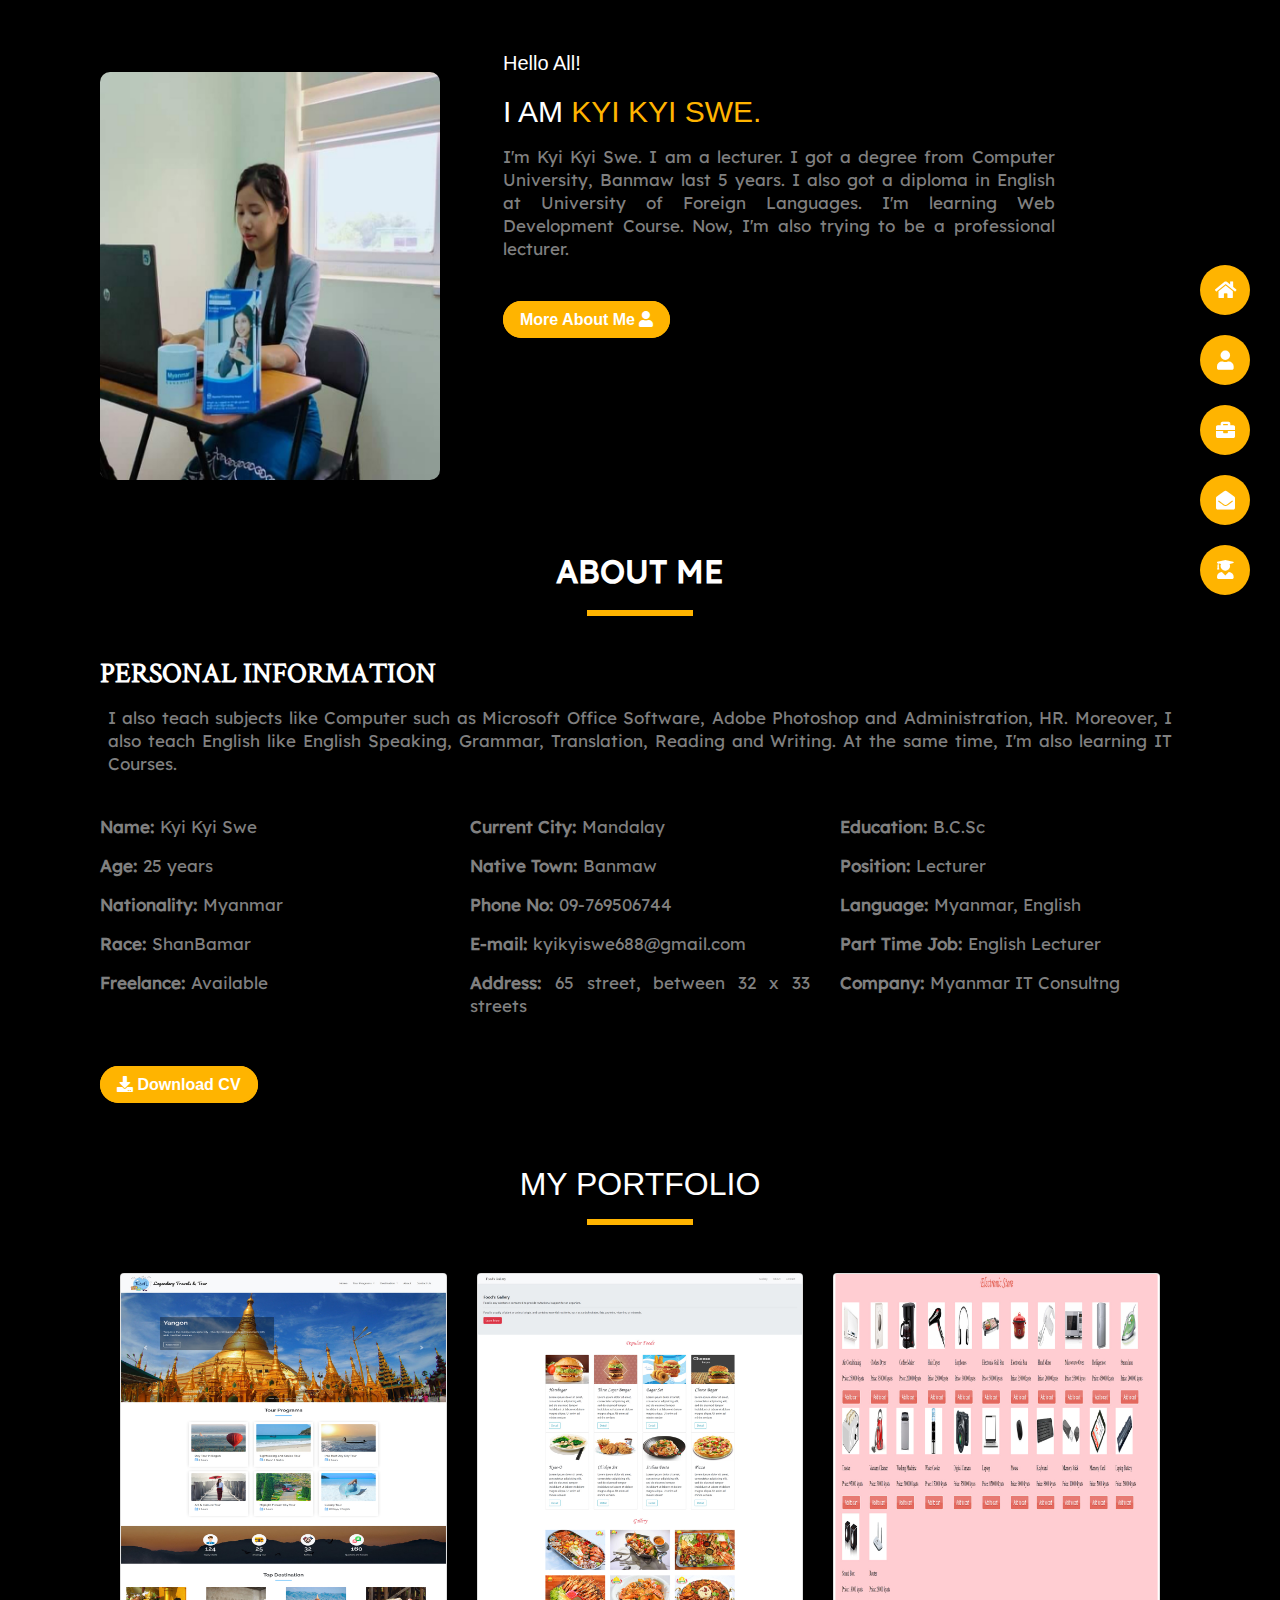
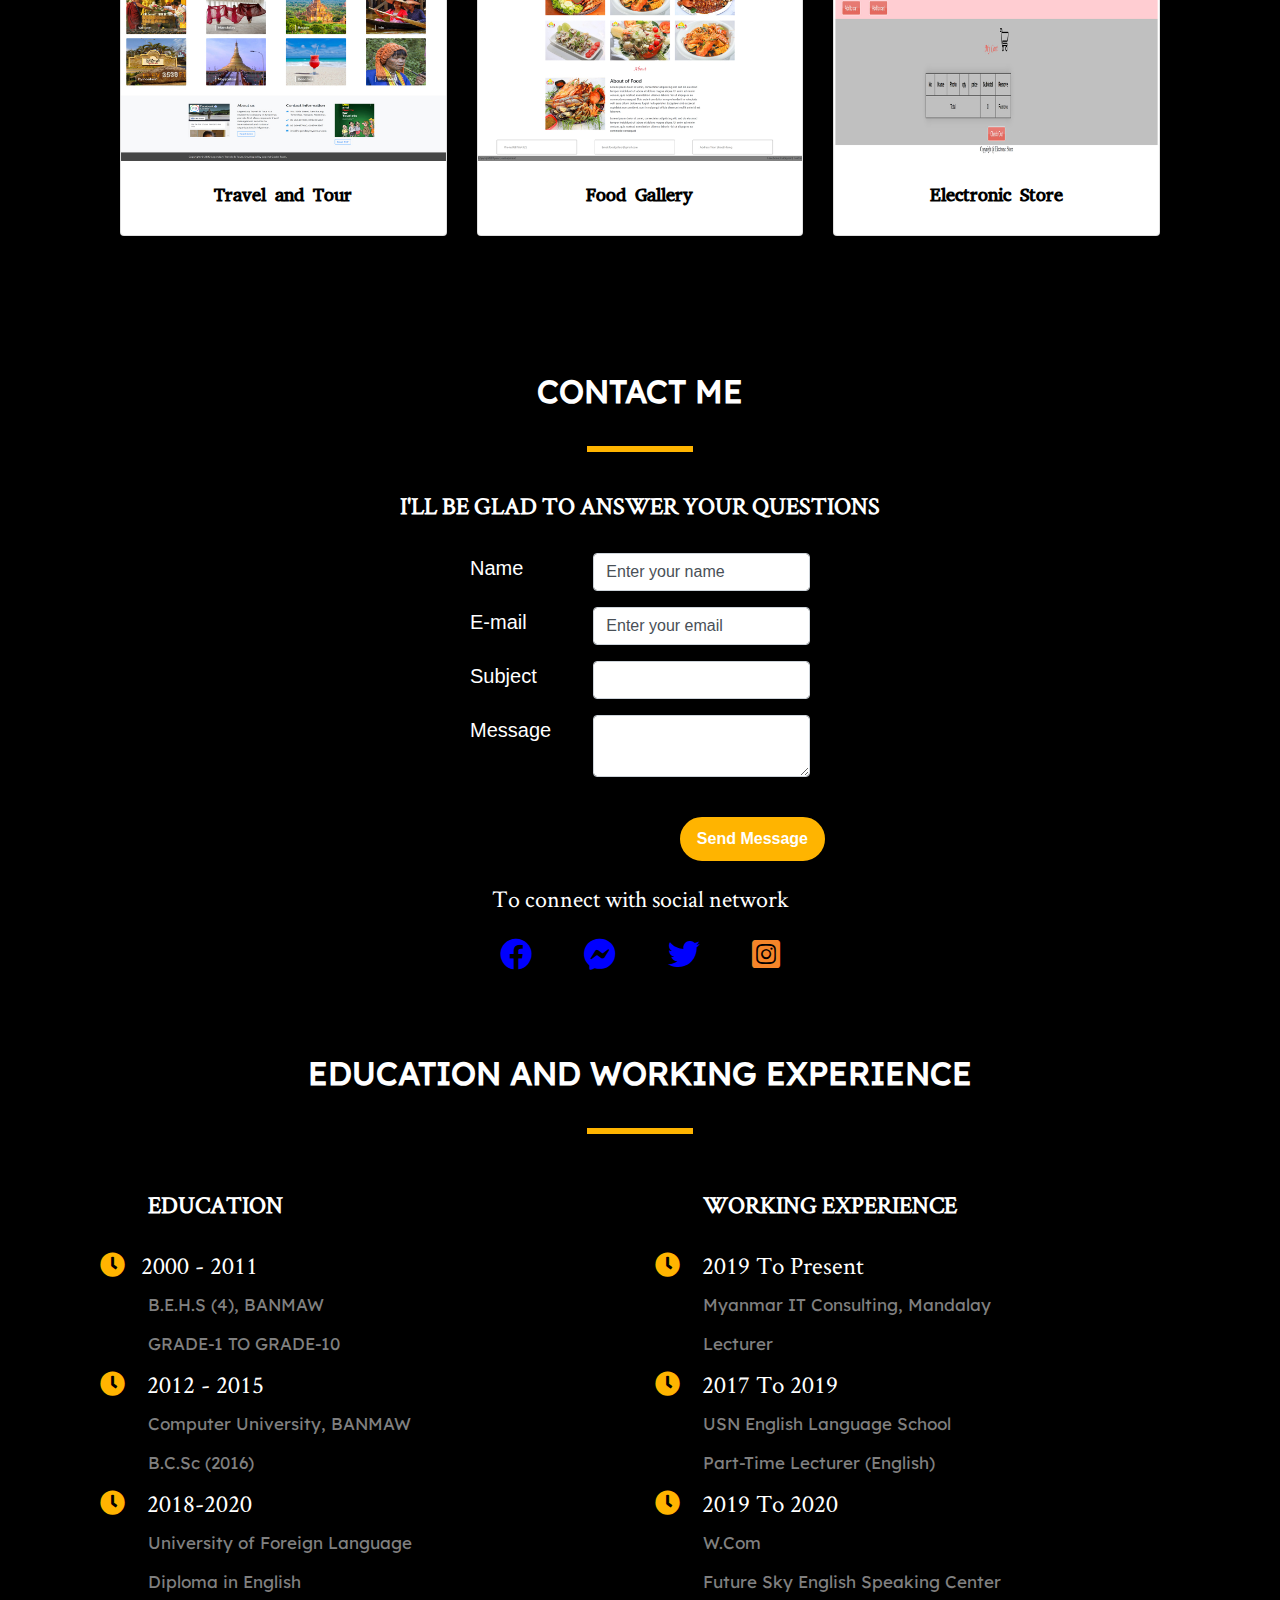
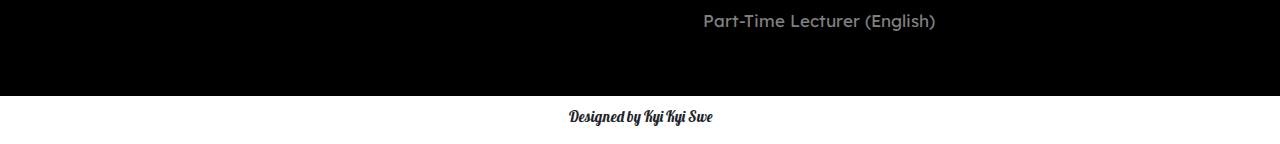
<file: index.html>
<!DOCTYPE html>
<html>
   <head>
      <title>New Portfolio</title>
      <meta charset="utf-8">
      <title>New- Personal Portfolio</title>
      <meta name="viewport" content="width=device-width, initial-scale=1">
      <link rel="stylesheet" type="text/css" href="style.css">
      <meta charset="utf-8">
      <meta name="viewport" content="width=device-width, initial-scale=1, shrink-to-fit=no">
      <link rel="stylesheet" type="text/css" href="bootstrap/css/bootstrap.min.css">
      <link rel="stylesheet" type="text/css" href="fontawesome/css/all.min.css">
      <script type="text/javascript" src="bootstrap/jquery.min.js"></script>
      <script type="text/javascript" src="bootstrap/js/bootstrap.bundle.min.js"></script>
   </head>
   <body class="bgcolor">
      <div class="container">
         <header class="header" id="navbar-collapse-toggle">
            <!-- Fixed Navigation Starts -->
            <ul class="icon-menu d-none d-lg-block revealator-slideup revealator-once revealator-delay1">
               <li class="icon-box active">
                  <i class="fa fa-home"></i>
                  <a href="#indexpage">
                     <h2>Home</h2>
                  </a>
               </li>
               <li class="icon-box active">
                  <i class="fa fa-user"></i>
                  <a href="#aboutpage" class="ab">
                     <h2>About</h2>
                  </a>
               </li>
               <li class="icon-box active">
                  <i class="fa fa-briefcase"></i>
                  <a href="#portfoliopage">
                     <h2>Portfolio</h2>
                  </a>
               </li>
               <li class="icon-box active">
                  <i class="fa fa-envelope-open"></i>
                  <a href="#contactpage">
                     <h2>Contact</h2>
                  </a>
               </li>
               <li class="icon-box active">
                  <i class="fa fa-user-graduate"></i>
                  <a href="#educationpage">
                     <h2>Education</h2>
                  </a>
               </li>
            </ul>
            <!-- Fixed Navigation Ends -->
            <!-- Mobile Menu Starts -->
            <nav role="navigation" class="d-block d-lg-none">
               <div id="menuToggle">
                  <input type="checkbox" />
                  <span></span>
                  <span></span>
                  <span></span>
                  <ul class="list-unstyled" id="menu">
                     <li class="active"><a href="#indexpage"><i class="fa fa-home"></i><span>Home</span></a></li>
                     <li><a href="#aboutpage"><i class="fa fa-user"></i><span>About</span></a></li>
                     <li><a href="#portfoliopage"><i class="fa fa-folder-open"></i><span>Portfolio</span></a></li>
                     <li><a href="#contactpage"><i class="fa fa-envelope-open"></i><span>Contact</span></a></li>
                     <li><a href="#eductionpage"><i class="fa fa-user-graduate"></i><span>Education</span></a></li>
                  </ul>
               </div>
            </nav>
            <!-- Mobile Menu Ends -->
         </header>

         <div class="container bgtextcolor" id="indexpage">
            <div class="row py-4">
               <div class="col-sm-12 col-md-12 col-lg-4">
                  <img src="p2.jpg" class="img-fluid   imgg mt-5" >
               </div>
               <div class="col-sm-12 col-md-12 col-lg-7 px-5 py-4">
                  <p class="textcolor"> Hello All! </p>
                  <p class="textcolor2"><span class="textcolor3">I AM</span><span class="animation"> KYI KYI SWE.</span></p>
                  <p class="data mb-5"> I'm Kyi Kyi Swe. I am a lecturer. I got a degree from Computer University, Banmaw last 5 years. I also got a diploma in English at University of Foreign Languages. I'm learning Web Development Course. Now, I'm also trying to be a professional lecturer.  </p>
                  <a href="#aboutpage" class="mt-5" id="btnmoreabout">
                     More About Me
                     <!-- <i class="fa fa-chevron-circle-right hvr-icon"> -->
                     <i class="fa fa-user"></i>
                  </a>
               </div>
            </div>
         </div>  <!-- close indexpage -->
         <!-- // about.html -->
         <div class="container bgtextcolor" id="aboutpage">
            <h2 class="pt-5 pb-1 aboutme"> ABOUT ME </h2>
            <hr class="line">
            <h3 class="pt-4 personalinfo"> PERSONAL INFORMATION </h3>

            <p class="data my-3 mx-2">
               I  also teach subjects like Computer such as Microsoft Office Software, Adobe Photoshop and Administration, HR. Moreover, I also teach English like English Speaking, Grammar, Translation, Reading and Writing. At the same time, I'm also learning IT Courses.
            </p>
            <div class="row py-4 data">
               <div class="col-sm-12 col-md-4">
                  <p> <b>Name:</b> Kyi Kyi Swe </p>
                  <p> <b>Age:</b> 25 years </p>
                  <p> <b>Nationality:</b> Myanmar </p>
                  <p> <b>Race:</b> ShanBamar </p>
                  <p> <b>Freelance:</b> Available </p>
               </div>
               <div class="col-sm-12 col-md-4">
                  <p> <b>Current City:</b> Mandalay </p>
                  <p> <b>Native Town:</b> Banmaw </p>
                  <p> <b>Phone No:</b> 09-769506744 </p>
                  <p> <b>E-mail:</b> kyikyiswe688@gmail.com </p>
                  <p> <b>Address:</b> 65 street, between 32 x 33 streets </p>
               </div>
               <div class="col-sm-12 col-md-4">
                  <p> <b>Education:</b> B.C.Sc</p>
                  <p> <b>Position:</b> Lecturer </p>
                  <p> <b>Language:</b> Myanmar, English </p>
                  <p> <b>Part Time Job:</b> English Lecturer</p>
                  <p> <b>Company:</b> Myanmar IT Consultng</p>
               </div>
            </div>
            <div class="my-3 text-left">
               <a href="" id="btnsend"><i class="fas fa-download"></i> Download CV </a>
            </div>
         </div>  <!-- close about page -->

         <!-- portfolio.html -->
         <div class="container my-5  bgtextcolor" id="portfoliopage">
            <h2 class="text-center my-5">
            MY PORTFOLIO</h>
            <hr class="line">
            <div class="row my-5">
               <div class="col-md-4">
                  <div class="card">
                     <img src="travelandtour.jpg" class="card-img-top">
                     <div class="card-body">
                        <h3 class="card-text imagetext"><a href=""></a> Travel and Tour</h3>
                     </div>
                  </div>
               </div>
               <div class="col-md-4">
                  <div class="card">
                     <img src="foodgallery.jpg" class="card-img-top">
                     <div class="card-body">
                        <h3 class="card-text imagetext">Food Gallery</h3>
                     </div>
                  </div>
               </div>
               <div class="col-md-4">
                  <div class="card">
                     <img src="electronicstore.jpg" class="card-img-top">
                     <div class="card-body">
                        <h3 class="card-text imagetext"> Electronic Store </h3>
                     </div>
                  </div>
               </div>      
            </div>
         </div>  <!-- close portfolio -->

         <!-- contact.html -->
         <div class="container bgtextcolor my-5" id="contactpage">
            <h2 class="text-center mt-5 aboutme">CONTACT ME</h2>
            <hr class="line">
            <h4 class="py-4 text-center personalinfo">I'LL BE GLAD TO ANSWER YOUR QUESTIONS </h4>
            <div class="row">
               <div class="offset-md-4 col-md-4">
                  <form action="mailto:kyikyiswe688@gmail.com" method="post" enctype="text/plain">
                     <div class="form-group row">
                        <label for="Name" class="col-lg-4 textcolor">Name</label>
                        <div class="col-lg-8">
                           <input type="text" name="" class="form-control" id="Name" value="Enter your name">
                        </div>
                     </div>
                     <div class="form-group row">
                        <label for="email" class="col-lg-4 textcolor">E-mail</label>
                        <div class="col-lg-8">
                           <input type="e-mail" name="email" class="form-control" id="email" value="Enter your email">
                        </div>
                     </div>
                     <div class="form-group row">
                        <label for="subject" class="col-lg-4 textcolor">Subject</label>
                        <div class="col-lg-8">
                           <input type="text" name="subject" class="form-control" id="subject">
                        </div>
                     </div>
                     <div class="form-group row">
                        <label for="subject" class="col-lg-4 textcolor">Message</label>
                        <div class="col-lg-8">
                           <textarea class="form-control"></textarea>
                        </div>
                     </div>
                     <!-- <a class="btn btn-warning btnsend pt-2" href="#" role="button">Send Message</a> -->
                     <div class="form-group row my-4 float-right" >	
                        <a href="" id="btnsend"> Send Message </a>
                     </div>
                  </form>

               </div>
            </div>

            <div class="text-center personalinfo">
               <h4> To connect with social network </h4>
               <a href="https://web.facebook.com/sar.kalay.77398">
               <i class="fab fa-facebook fa-2x px-4 py-3" style="color: blue;"></i>
               </a>
               <a href="">
               <i class="fab fa-facebook-messenger fa-2x px-4 py-3" style="color: blue;"></i>
               </a>
               <a href="">
               <i class="fab fa-twitter fa-2x px-4 py-3" style="color:blue;"></i>
               </a>
               <a href="">
               <i class="fab fa-instagram-square fa-2x px-4 py-3" style="color:#F58529;"></i>
               </a>
            </div>


         </div>   <!-- close contact.html -->



         <!-- start education page -->


         <div class="container my-5" id="educationpage">           
            <h2 class="text-center mt-5 aboutme">EDUCATION AND WORKING EXPERIENCE</h2>
            <hr class="line">
            <hr>
            <div class="row">
               
               <div class="col-lg-6">
                  <h4 class="py-4 ml-5 personalinfo">EDUCATION </h4>

                  
                  <div>
                     <P class="duration"><i class="fas fa-clock mr-3 " style="color: #ffb400;"></i>2000 - 2011</P>
                     <p class="ml-5 data"> B.E.H.S (4), BANMAW </p>
                     <P class="ml-5 data"> GRADE-1 TO GRADE-10</P>
                     
                  </div>
                  <div>
                     <P class="duration"><i class="fas fa-clock mr-3" style="color: #ffb400;"></i> 2012 - 2015</P>
                     <p class="ml-5 data"> Computer University, BANMAW </p>
                     <P class="ml-5 data"> B.C.Sc (2016)</P>
                     
                  </div>
                  <div>
                     <p class="duration"><i class="fas fa-clock mr-3" style="color: #ffb400;"></i> 2018-2020</p>
                     <p class="ml-5 data"> University of Foreign Language</p>
                     <p class="ml-5 data"> Diploma in English </p>
                     
                  </div>
                  
               </div>
               <div class="col-lg-6">
                  <h4 class="py-4 ml-5 personalinfo">WORKING EXPERIENCE </h4>
                  
                  <div>
                     <P class="duration"><i class="fas fa-clock mr-3" style="color: #ffb400;"></i> 2019 To Present</P>
                     <p class="ml-5 data"> Myanmar IT Consulting, Mandalay </p>
                     <P class="ml-5 data"> Lecturer </P>
                     
                  </div>
                  <div>
                     <P class="duration"><i class="fas fa-clock mr-3" style="color: #ffb400;"></i> 2017 To 2019</P>
                     <p class="ml-5 data"> USN English Language School </p>
                     <P class="ml-5 data"> Part-Time Lecturer (English) </P>     
                  </div>
                  <div>
                     <P class="duration"><i class="fas fa-clock mr-3" style="color: #ffb400;"></i> 2019 To 2020</P>
                     <p class="ml-5 data"> W.Com </p>
                     <p class="ml-5 data"> Future Sky English Speaking Center </p>
                     <P class="ml-5 data"> Part-Time Lecturer (English) </P>     
                  </div>
                  
               </div>
               
            </div>
            
         </div>
         

      </div>

      <!-- footer -->
      <div>
         <footer class="footer"> Designed by Kyi Kyi Swe </footer>
      </div>

      </div> <!-- upper container close -->		
      
   </body>
</html>
</file>
<file: style.css>
@font-face{
  font-family: Lobster;
  src:url('Lobster.ttf');
}

@font-face{
  font-family: LexendDeca;
  src:url('LexendDeca.ttf');
}
@font-face{
  font-family: Peda;
  src:url('Peda.ttf');
}
@font-face{
  font-family: Crimon;
  src:url('Crimon.ttf');
}
@font-face{
  font-family: Fred;
  src:url('Fred.ttf');
}

html {
  overflow-x: hidden;
  height: 100%;
}


/*body {
  font-family: 'Poppins', sans-serif;
  font-size: 15px;
  color: #fff;
  font-weight: 500;
  line-height: 1.6;
  position: relative;
  background-size: cover;
  background-position: center;
  height: 100%;
  width: 100%;
  background-color: #111;
}*/



hr.separator {
  border-top: 1px solid #252525;
  margin: 70px auto 55px;
  max-width: 40%;
}




@media (min-width: 992px) {
  body.light .header ul.icon-menu li.icon-box {
    background-color: #eee;
  }

  body.light .header ul.icon-menu li.icon-box i {
    color: #666;
  }

  body.light .header ul.icon-menu li.icon-box.active,
  body.light .header ul.icon-menu li.icon-box:hover,
  body.light .header ul.icon-menu li.icon-box.active i,
  body.light .header ul.icon-menu li.icon-box:hover i {
    color: #ffb400;
  }
}

@media (max-width: 991px) {

  body.light .main-img-mobile {
    border: 4px solid #eee;
  }

  body.light #menuToggle {
    border: 1px solid #ddd;
  }

  body.light #menuToggle,
  body.light #menu {
    background: #eee;
  }

  body.light #menuToggle > span,
  body.light #menuToggle input:checked ~ span {
    background: #666;
  }

  body.light #menu li a {
    color: #666;
  }

  body.light #menu li:after {
    background: #ddd;
  }

  body.light.portfolio .slideshow nav {
    background: #eee;
    border-bottom: 1px solid #ddd;
  }

  body.light.portfolio .slideshow nav span img {
    display: none;
  }

  body.light.portfolio .slideshow nav span.nav-next {
    background-image: url("../img/projects/navigation/right-arrow.png");
    background-size: cover;
  }

  body.light.portfolio .slideshow nav span.nav-prev {
    background-image: url("../img/projects/navigation/left-arrow.png");
    background-size: cover;
  }

  body.light.portfolio .slideshow nav span.nav-close {
    background-image: url("../img/projects/navigation/close-button.png");
    background-size: cover;
  }

  body.light.portfolio .slideshow nav span.nav-next,
  body.light.portfolio .slideshow nav span.nav-prev {
    top: 30px;  /*edit*/
  }

  body.light.portfolio .slideshow {
    background: #fff;
  }
}

@media (max-width: 576px) {
  body.light .title-section {
    background: #eee;
    border-bottom: 1px solid #ddd;
  }

  body.light #menuToggle {
    border: 0;
  }

  body.light.portfolio .slideshow nav span.nav-next,
  body.light.portfolio .slideshow nav span.nav-prev {
    top: 10px;  /*edit*/
  }
}
/*** Buttons ***/
.btn {
  box-shadow: none !important;
  border-radius: 26px;
  font-weight: 500;
  height: 46px;
  line-height: 46px;
  font-size: 15px;
  text-transform: uppercase;
  color: #fff;
  padding: 0 40px;
  outline: none !important;
  overflow: hidden;
  display: inline-block;
  position: relative;
  font-family: 'Poppins', sans-serif;
  letter-spacing: .5px;
  border: 0;
}

.btn,
.btn:hover,
.btn:focus {
  color: #fff;
  text-decoration: none;
}



/* [ HEADER ] */
/*================================================== */

/*** Desktop Navigation ***/

@media (min-width: 800px) {

  /*** Navigation ***/

  .header {
    position: fixed;
    right: 30px;
    bottom: 0;
    z-index: 3;
    display: flex;
    align-items: center;
    height: calc(100vh - 200px);
    top: 80px;    /*edit: menu toogle topbottomleftright*/
    opacity: 1;
    transition: opacity 0.3s;
    -webkit-transition: opacity 0.3s;
  }

  .header.hide-header {
    z-index: 0 !important;
    opacity: 0;
  }

  .header ul.icon-menu {
    margin: 0;
    padding: 0;
  }

  .header ul.icon-menu li.icon-box {
    width: 50px;
    height: 50px;
    list-style: none;
    position: relative;
    display: flex;
    align-items: center;
    transition: .3s;
    margin: 20px 0;
    border-radius: 50%;
    background: #2b2a2a;
  }



  .header ul.icon-menu li.icon-box i {
    color: #ddd;
    font-size: 19px;
    transition: .3s;
  }

  .header ul.icon-menu li.icon-box.active,
  .header ul.icon-menu li.icon-box:hover,
  .header ul.icon-menu li.icon-box.active i,
  .header ul.icon-menu li.icon-box:hover i {
    color: #fff;
  }

  
  .header ul.icon-menu li.icon-box a:visited
 {
    width: 50px;
    height: 50px;
    list-style: none;
    position: relative;
    display: flex;
    align-items: center;
    transition: .3s;
    margin: 20px 0;
    border-radius: 50%;
    background: #2b2a2a;
  }

  .header .icon-box h2 {
    font-size: 15px;
    font-weight: 500;
  }

  .header .icon-box a {
    display: block;
    padding: 0;
    width: 50px;
    height: 50px;
  }

  .header .icon-box i.fa {
    position: absolute;
    pointer-events: none;
  }

  .header .icon-menu i {
    left: 0;
    right: 0;
    margin: 0 auto;
    display: block;
    text-align: center;
    font-size: 35px;
    top: 15px;
  }

  .header .icon-box h2 {
    z-index: -1;
    position: absolute;
    top: 0;
    right: 0;
    opacity: 0;
    color: #fff;
    line-height: 50px;
    font-weight: 500;
    transition: all .3s;
    border-radius: 30px;
    text-transform: uppercase;
    padding: 0 25px 0 30px;
    height: 50px;
  }

  .header .icon-box a:hover h2 {
    opacity: 1;
    right: 27px;
    margin: 0;
    text-align: center;
    border-radius: 30px 0 0 30px;
  }
}

/* [ Pages ] */
/*================================================== */

/*** Homepage ***/



/*** About ***/

.about .main-content {
  padding-bottom: 20px;
}

/* Personal Info List */

.about .about-list li:not(:last-child) {
  padding-bottom: 20px;
}

.about .about-list .title {
  opacity: .8;
  text-transform: capitalize;
}

.about .about-list .value {
  font-weight: 600;
}

/* Box Stats */

.about .box-stats {
  padding: 20px 30px 25px 40px;
  border-radius: 5px;
  border: 1px solid #252525;
}

.about .box-stats.with-margin {
  margin-bottom: 30px;
}

.about .box-stats h3 {
  position: relative;
  display: inline-block;
  margin: 0;
  font-size: 50px;
  font-weight: 700;
}

.about .box-stats h3:after {
  content: '+';
  position: absolute;
  right: -24px;
  font-size: 33px;
  font-weight: 300;
  top: 2px;
}

.about .box-stats p {
  padding-left: 45px;
}

.about .box-stats p:before {
  content: "";
  position: absolute;
  left: 0;
  top: 13px;
  width: 30px;
  height: 1px;
  background: #777;
}

/* Resume */

.about .resume-box ul {
  margin: 0;
  padding: 0;
  list-style: none;
}

.about .resume-box li {
  position: relative;
  padding: 0 20px 0 60px;
  margin: 0 0 50px;
}

.about .resume-box li:after {
  content: "";
  position: absolute;
  top: 0;
  left: 20px;
  bottom: 0;
  border-left: 1px solid #333;
}

.about .resume-box .icon {
  width: 40px;
  height: 40px;
  position: absolute;
  left: 0;
  right: 0;
  line-height: 40px;
  text-align: center;
  z-index: 1;
  border-radius: 50%;
  color: #fff;
  background-color: #252525;
}

.about .resume-box .time {
  color: #fff;
  font-size: 12px;
  padding: 1px 10px;
  display: inline-block;
  margin-bottom: 12px;
  border-radius: 20px;
  font-weight: 600;
  background-color: #252525;
  opacity: .8;
}

.about .resume-box h5 {
  font-size: 18px;
  margin: 7px 0 10px;
}

.about .resume-box p {
  margin: 0;
  color: #eee;
  font-size: 14px;
}

.about .resume-box .place {
  opacity: .8;
  font-weight: 600;
  font-size: 15px;
  position: relative;
  padding-left: 26px;
}

.about .resume-box .place:before {
  position: absolute;
  content: '';
  width: 10px;
  height: 2px;
  background-color: #fff;
  left: 7px;
  top: 9px;
  opacity: .8;
}

/* Skills */

.about .c100 {
  float: none !important;
  margin: 0 auto;
  background-color: #252525;
}

.about .c100 > span {
  color: #fff;
}

.about .c100:after {
  background-color: #111;
}

/*** Portfolio ***/
.portfolio .main-content {
  padding-bottom: 60px;
  margin-top: -15px;
}

/* Grid */

.portfolio .grid-gallery ul {
  list-style: none;
  margin: 0;
  padding: 0;
}

.portfolio .grid-gallery figure {
  margin: 0;
}

.portfolio .grid-gallery figure img {
  display: block;
  width: 100%;
  border-radius: 5px;
  transition: .3s;
}

.portfolio .grid-wrap {
  margin: 0 auto;
}

.portfolio .grid {
  margin: 0 auto;
}

.portfolio .grid li {
  width: 33.333333%;
  float: left;
  cursor: pointer;
  padding: 15px;
}

.portfolio .grid figure {
  -webkit-transition: 0.3s;
  transition: 0.3s;
  border-radius: 5px;
  padding: 0;
  position: relative;
  overflow: hidden;
}

.portfolio .grid figure img {
  display: block;
  position: relative;
}

.portfolio .grid li a {
  overflow: hidden;
}

.portfolio .grid li figure div {
  position: absolute;
  width: 100%;
  height: 100%;
  display: -webkit-box;
  display: -webkit-flex;
  display: -ms-flexbox;
  display: flex;
  -webkit-box-align: center;
  -webkit-align-items: center;
  -ms-flex-align: center;
  align-items: center;
  text-align: center;
  justify-content: center;
}

.portfolio .grid li figure div span {
  margin: 0;
  text-transform: uppercase;
  color: #fff;
  font-size: 18px;
}

/* Slideshow */

.portfolio .slideshow {
  position: fixed;
  background: rgba(0,0,0,0.85);
  width: 100%;
  height: 100%;
  top: 0;
  left: 0;
  z-index: 1111;
  opacity: 0;
  visibility: hidden;
  overflow: hidden;
  -webkit-perspective: 1000px;
  perspective: 1000px;
  -webkit-transition: opacity 0.5s, visibility 0s 0.5s;
  transition: opacity 0.5s, visibility 0s 0.5s;
  text-align: left;
}

.portfolio .slideshow-open .slideshow {
  opacity: 1;
  visibility: visible;
  -webkit-transition: opacity 0.5s;
  transition: opacity 0.5s;
}

.portfolio .slideshow ul {
  width: 100%;
  height: 100%;
  -webkit-transform-style: preserve-3d;
  transform-style: preserve-3d;
  -webkit-transform: translate3d(0,0,150px);
  transform: translate3d(0,0,150px);
  -webkit-transition: -webkit-transform 0.5s;
  transition: transform 0.5s;
}

.portfolio .slideshow ul.animatable > li {
  -webkit-transition: -webkit-transform 0.5s;
  transition: transform 0.5s;
}

.portfolio .slideshow-open .slideshow ul {
  -webkit-transform: translate3d(0,0,0);
  transform: translate3d(0,0,0);
}

.portfolio .slideshow ul > li {
  width: 660px;
  position: absolute;
  top: 50%;
  left: 50%;
  margin: -280px 0 0 -330px;
  visibility: hidden;
}

.portfolio .slideshow ul > li.show {
  visibility: visible;
}

.portfolio .slideshow ul > li:after {
  content: '';
  position: absolute;
  width: 100%;
  height: 100%;
  top: 0;
  left: 0;
  background: rgba(0,0,0,0.7);
  -webkit-transition: opacity 0.3s;
  transition: opacity 0.3s;
  z-index: 111;
  border-radius: 10px;
}

.portfolio .slideshow ul > li.current:after {
  visibility: hidden;
  opacity: 0;
  -webkit-transition: opacity 0.3s, visibility 0s 0.3s;
  transition: opacity 0.3s, visibility 0s 0.3s;
}

.portfolio .slideshow figure {
  width: 100%;
  height: 100%;
  background: #252525;
  padding: 30px;
  overflow: auto;
  border-radius: 10px;
}

.portfolio .slideshow a {
  text-decoration: underline;
}

.portfolio .slideshow figcaption {
  margin-bottom: 15px;
}

.portfolio .slideshow figcaption h3 {
  text-transform: uppercase;
  padding: 10px 0 20px;
  font-weight: 700;
  text-align: center;
  font-size: 33px;
}

/* Embedded Videos */

.portfolio .slideshow .videocontainer,
.portfolio .slideshow .responsive-video {
  max-width: 100%;
  border-radius: 4px;
  display: block;
  object-fit: cover;
}

.portfolio .slideshow .videocontainer {
  position: relative;
  padding-bottom: 56.20%;
  padding-top: 0;
  height: 0;
  max-width: 100%;
  overflow: hidden;
  width: 100%;
  display: block;
  margin: 0;
  border-radius: 4px;
}

.portfolio .slideshow .videocontainer iframe,
.portfolio .slideshow .videocontainer object,
.portfolio .slideshow .videocontainer embed {
  position: absolute;
  top: 0;
  left: 0;
  width: 100%;
  height: 100%;
  border: 0;
}

/* Carousel */

.portfolio .slideshow .carousel-indicators {
  bottom: 0;
  background: rgba(0,0,0,.4);
  padding: 10px 0;
  margin: 0;
}

.portfolio .slideshow .carousel-indicators li {
  width: 10px;
  height: 10px;
  border-radius: 50%;
  margin: 0 7px;
  background-color: #fff;
  opacity: 1;
}

/* Navigation */

.portfolio .slideshow nav span {
  position: fixed;
  z-index: 1000;
  text-align: center;
  cursor: pointer;
  padding: 200px 30px;
  color: #fff;
}

.portfolio .slideshow nav span.nav-prev,
.portfolio .slideshow nav span.nav-next {
  top: 50%;
  -webkit-transform: translateY(-50%);
  transform: translateY(-50%);
  font-size: 41px;
  line-height: 58px;
}

.portfolio .slideshow nav span.nav-prev {
  left: 0;
}

.portfolio .slideshow nav span.nav-next {
  right: 0;
}

.portfolio .slideshow nav span.nav-close {
  top: 30px;
  right: 30px;
  padding: 0;
}

/*** Contact ***/
.contact .main-content {
  padding-bottom: 85px;
}
/* Left Side */

.contact .custom-span-contact {
  font-weight: 600;
  padding-left: 50px;
  line-height: 21px;
  padding-top: 5px;
}

.contact .custom-span-contact i {
  left: 0;
  top: 10px;
  font-size: 33px;
}

.contact .custom-span-contact i.fa-phone-square {
  font-size: 39px;
  top: 7px;
}

.contact .custom-span-contact span {
  text-transform: uppercase;
  opacity: .8;
  font-weight: 400;
}

.contact ul.social {
  margin-left: -5px;
}

.contact ul.social li {
  display: inline-block;
}

.contact ul.social li a {
  display: inline-block;
  height: 40px;
  width: 40px;
  line-height: 42px;
  text-align: center;
  color: #fff;
  transition: .3s;
  font-size: 17px;
  margin: 0 6px;
  background: #2b2a2a;
  border-radius: 50%;
}
/* Form */
.contact .contactform input[type=text],
.contact .contactform input[type=email] {
  border: 1px solid #111;
  width: 100%;
  background: #252525;
  color: #fff;
  padding: 11px 26px;
  margin-bottom: 30px;
  border-radius: 30px;
  outline: none !important;
  transition: .3s;
}

.contact .contactform textarea {
  border: 1px solid #111;
  background: #252525;
  color: #fff;
  width: 100%;
  padding: 12px 26px;
  margin-bottom: 20px;
  height: 160px;
  overflow: hidden;
  border-radius: 30px;
  outline: none !important;
  transition: .3s;
}

.contact .contactform .form-message {
  margin: 24px 0;
}

.contact .contactform .output_message {
  display: block;
  color: #fff;
  height: 46px;
  line-height: 46px;
  border-radius: 30px;
}

.contact .contactform .output_message.success {
  background: #28a745;
}

.contact .contactform .output_message.success:before {
  font-family: FontAwesome;
  content: "\f14a";
  padding-right: 10px;
}

.contact .contactform .output_message.error {
  background: #dc3545;
}

.contact .contactform .output_message.error:before {
  font-family: FontAwesome;
  content: "\f071";
  padding-right: 10px;
}



/* [ RESPONSIVE DESIGN STYLES ] */

@media (min-width: 1351px) {
  .portfolio .container-portfolio .grid {
    text-align: left;
  }
}

@media (max-width: 1350px) and (min-width: 992px) {
  .container {
    max-width: calc(100% - 195px);
  }

  .portfolio .container-portfolio {
    max-width: calc(100% - 195px);
  }
}

@media (max-width: 1100px) and (min-width: 992px) {
  .home .home-details > div {
    max-width: 450px;
  }
}

@media (min-width: 1600px) {
  .home .home-details > div {
    max-width: 600px;
  }
}

@media (min-width: 992px) {
  .home .home-details-container {
    width: 100%;
    height: 100vh;
  }

  body.home {
    overflow: hidden;
  }

  .btn:before {
    font: 15px/1.2em FontAwesome;
    color: #fff;
    position: absolute;
    height: 100%;
    right: 25px;
    top: 50%;
    margin-top: -9px;
    transition: all 0.3s;
    opacity: 0;
    filter: alpha(opacity=0);
    -webkit-transform: translateX(-20px);
    transform: translateX(-20px);
  }

  .btn.btn-about:before {
    content: "\f007";
  }

  .btn.btn-portfolio:before {
    content: "\f07c";
    margin-top: -8px;
  }

  .btn.btn-preview:before {
    content: "\f08e";
  }

  .btn.btn-download:before {
    content: "\f019";
  }

  .btn.btn-contact:before {
    content: "\f1d8";
  }

  .btn span {
    position: relative;
    display: block;
    transition: all 0.3s;
  }

  .btn:hover span {
    -webkit-transform: translateX(-10px);
    transform: translateX(-10px);
  }

  .btn:hover:before {
    opacity: 1;
    filter: alpha(opacity=100);
    -webkit-transform: translateX(0);
    transform: translateX(0);
  }
}

/* Mobile  Navigation */

@media (max-width: 991px) {
  .btn {
    padding: 0 28px;
  }

  body.home {
    padding: 25px;
  }

  body.home .main-container {
    padding: 30px 0 !important;
  }

  .home .home-details-container {
    margin: 0 auto;
  }

  .home .home-details {
    padding: 0;
  }

  .main-img-mobile {
    border-radius: 50%;
    width: 270px;
    height: 270px;
    border: 4px solid #252525;
    margin: 0 auto 25px;
    display: block;
  }

  .home .home-details h1 {
    font-size: 38px;
    line-height: 38px;
    margin: 29px 0 13px;
  }

  .home .home-details p {
    margin: 10px 0 23px;
    font-size: 15px;
    line-height: 30px;
  }

  #menuToggle {
    display: inline-block;
    position: fixed;
    top: 30px;
    right: 30px;
    z-index: 1111;
    user-select: none;
    padding: 19px 0 0 16px;
    width: 54px;
    height: 54px;
    border-radius: 5px;
    background: #252525;
  }

  #menuToggle input {
    display: flex;
    width: 54px;
    height: 54px;
    position: absolute;
    cursor: pointer;
    opacity: 0;
    z-index: 2;
    top: 0;
    left: 0;
  }

  #menuToggle > span {
    display: flex;
    width: 23px;
    height: 2px;
    margin-bottom: 5px;
    position: relative;
    background: #ffffff;
    border-radius: 3px;
    z-index: 1;
    transform-origin: 5px 0;
    transition: transform 0.5s cubic-bezier(0.77,0.2,0.05,1.0),
    background 0.5s cubic-bezier(0.77,0.2,0.05,1.0),
    opacity 0.55s ease;
  }

  #menuToggle > span:first-child {
    transform-origin: 0 0;
  }

  #menuToggle > span:nth-last-child(2) {
    transform-origin: 0 100%;
  }

  #menuToggle input:checked ~ span {
    opacity: 1;
    transform: rotate(45deg) translate(4px, 0);
    background: #fff;
  }

  #menuToggle input:checked ~ span:nth-last-child(3) {
    opacity: 0;
    transform: rotate(0deg) scale(0.2, 0.2);
  }

  #menuToggle input:checked ~ span:nth-last-child(2) {
    transform: rotate(-45deg) translate(2px, 4px);
  }

  #menu {
    position: fixed;
    left: 0;
    top: 0;
    width: 100%;
    height: 100%;
    margin: 0;
    padding-top: 60px;
    background-color: #252525;
    -webkit-font-smoothing: antialiased;
    transform-origin: 0 0;
    transform: translate(-100%, 0);
    transition: transform 0.5s cubic-bezier(0.77,0.2,0.05,1.0);
  }

  #menuToggle input:checked ~ ul {
    transform: none;
  }

  #menu li {
    position: relative;
    padding-left: 30px;
  }

  #menu li:after {
    position: absolute;
    content: '';
    height: 1px;
    width: calc(100% - 60px);
    background: #333;
    left: 30px;
  }

  #menu li:last-child:after {
    display: none;
  }

  #menu li.active a span {
    font-weight: 600;
  }

  #menu li a {
    color: #fff;
    text-transform: uppercase;
    transition-delay: 2s;
    font-size: 26px;
    display: block;
    text-decoration: none;
    padding: 14px 0;
    position: relative;
  }

  #menu li a span {
    position: absolute;
    left: 50px;
    font-weight: 400;
  }

  .portfolio .grid li {
    width: 50%;
  }

  .portfolio .grid li figure div {
    display: none !important;
  }

  .portfolio .slideshow {
    background: #252525;
  }

  .portfolio .slideshow nav span {
    padding: 0;
  }

  .portfolio .slideshow ul > li {
    width: 100%;
    height: 100%;
    position: absolute;
    top: 0;
    left: 0;
    right: 0;
    margin: 0;
  }

  .portfolio .slideshow ul > li:after {
    display: none;
  }

  .portfolio .slideshow figure {
    padding: 125px 30px 30px;
    border-radius: 0;
    max-width: 720px;
    margin: 0 auto;
  }

  .portfolio .slideshow nav span.nav-prev,
  .portfolio .slideshow nav span.nav-next {
    top: 35px;
    width: 32px;
    height: 32px;
  }

  .portfolio .slideshow nav span.nav-next {
    right: 30px;
  }

  .portfolio .slideshow nav span.nav-prev {
    left: 30px;
  }

  .portfolio .slideshow nav span.nav-prev img,
  .portfolio .slideshow nav span.nav-next img {
    width: 32px;
    height: 32px;
  }

  .portfolio .slideshow nav span:before {
    display: none;
  }

  .portfolio .slideshow nav span.nav-close {
    top: 35px;
    right: 0;
    left: 0;
    margin: 0 auto;
    width: 32px;
    height: 32px;
    display: block;
    line-height: 0;
  }

  .portfolio .slideshow nav span.nav-close img {
    width: 32px;
    height: 32px;
  }

  .portfolio .slideshow nav {
    position: fixed;
    top: 0;
    width: 100%;
    height: 102px;
    background: #252525;
    z-index: 1;
    border-bottom: 1px solid #333;
  }

  .contact .main-content {
    padding-bottom: 0;
  }
}

@media (max-width: 767px) {
  .home .home-details p {
    font-size: 14px;
    line-height: 28px;
  }
}

@media (max-width: 576px) {
  .btn {
    font-size: 14px;
  }

  body {
    font-size: 14px;
  }

  .title-section.revealator-delay1 {
    transform: none !important;
    opacity: 1 !important;
  }

  #menuToggle {
    right: 10px;
    top: 4px;
    padding: 19px 0 0 13px;
    width: 49px;
    height: 49px;
  }

  .home #menuToggle {
    right: 25px;
    top: 25px;
    padding: 17px 0 0 13px;
  }

  #menu li {
    padding-left: 25px;
  }

  #menu li a {
    font-size: 18px;
  }

  #menu li:after {
    width: calc(100% - 50px);
    left: 25px;
  }

  #menu li a span {
    left: 35px;
  }

  .main-content {
    padding-top: 85px;
  }

  .main-content > .container {
    padding: 0 25px;
  }

  .main-img-mobile {
    width: 230px;
    height: 230px;
  }

  .home .home-details h1 {
    font-size: 29px;
    line-height: 29px;
    margin: 18px 0 13px;
  }

  .home .home-details h6 {
    font-size: 19px;
  }

  .title-section {
    padding: 16px 25px 14px;
    background: #252525;
    border-bottom: 1px solid #333;
    margin-bottom: 36px;
    position: fixed;
    right: 0;
    left: 0;
    z-index: 11;
    top: 0;
  }

  .title-section h1 {
    font-size: 26px;
  }

  .title-bg {
    display: none;
  }

  .custom-title {
    font-size: 21px;
  }

  .about .main-content {
    padding-bottom: 0;
  }

  .about .resume-box h5 {
    font-size: 17px;
  }

  .about .box-stats {
    padding: 15px 20px 20px 25px;
  }

  .about .c100 {
    transform: scale(.8);
  }

  .about .box-stats.with-margin {
    margin-bottom: 25px;
  }

  .about .box-stats h3 {
    font-size: 40px;
  }

  .about .box-stats p {
    padding-left: 0;
  }

  .about .box-stats p:before {
    display: none;
  }

  .portfolio .main-content {
    padding-bottom: 10px;
    margin-top: -12px;
  }

  .portfolio .grid li {
    width: 100%;
  }

  .portfolio .main-content > .container {
    padding: 0 10px;
  }

  .portfolio .slideshow figure {
    padding: 85px 25px 25px;
  }

  .portfolio .slideshow figcaption h3 {
    font-size: 25px;
  }

  .portfolio .slideshow nav span.nav-prev,
  .portfolio .slideshow nav span.nav-next {
    top: 9px;
    width: 20px;
    height: 20px;
  }

  .portfolio .slideshow nav span.nav-next {
    right: 20px;
  }

  .portfolio .slideshow nav span.nav-prev {
    left: 20px;
  }

  .portfolio .slideshow nav span.nav-prev img,
  .portfolio .slideshow nav span.nav-next img {
    width: 20px;
    height: 20px;
  }

  .portfolio .slideshow nav span.nav-close {
    top: 21px;
    width: 20px;
    height: 20px;
  }

  .portfolio .slideshow nav span.nav-close img {
    width: 20px;
    height: 20px;
  }

  .portfolio .slideshow nav {
    height: 62px;
  }

  .blog .main-content {
    padding-bottom: 55px;
  }

  .blog-post article h1 {
    font-size: 25px;
  }

  .separator.mt-1 {
    margin-top: 35px !important;
  }
}


/*navigation item color*/

.home h1,
.about .box-stats h3,
.title-section h1 span,
#menu li.active a,
body.light #menu li.active a,
.blog .post-container:hover .post-content .entry-header h3 a,
.blog .post-content .entry-header h3 a:hover,
.contact .custom-span-contact i,
.portfolio .slideshow figcaption h3,
.portfolio .slideshow a,
.portfolio .grid figure:hover figcaption,
.blog-post .meta i{
  color: #ffb400;
}
.about .resume-box .icon,
.contact ul.social li a:hover,
body.light.contact ul.social li a:hover,
.preloader .loader,
.blog .page-link:hover,
.blog .page-item.active .page-link,
body.light.blog .page-link:hover,
body.light.blog .page-item.active .page-link,
.portfolio .grid li figure div,
.header ul.icon-menu li.icon-box.active, .header ul.icon-menu li.icon-box:hover,
body.light .header ul.icon-menu li.icon-box.active, body.light  .header ul.icon-menu li.icon-box:hover,
.btn,
.header .icon-box h2,
.home .color-block,
.title-section hr,
.portfolio .slideshow .carousel-indicators li.active {
  background-color: #ffb400;
}
.contact .contactform input[type=text]:focus,
.contact .contactform input[type=email]:focus,
.contact .contactform textarea:focus,
body.light.contact .contactform input[type=text]:focus,
body.light.contact .contactform input[type=email]:focus,
body.light.contact .contactform textarea:focus,
.blog .page-item.active .page-link,
.blog .page-link:hover,
body.light.blog .page-item.active .page-link,
body.light.blog .page-link:hover,
.icon-tex a:visited{
  border: 1px solid #ffb400;
}
.blog .post-thumb {
  border-bottom: 5px solid #ffb400;
}
.pie, .c100 .bar, .c100.p51 .fill, .c100.p52 .fill, .c100.p53 .fill, .c100.p54 .fill, .c100.p55 .fill, .c100.p56 .fill, .c100.p57 .fill, .c100.p58 .fill, .c100.p59 .fill, .c100.p60 .fill, .c100.p61 .fill, .c100.p62 .fill, .c100.p63 .fill, .c100.p64 .fill, .c100.p65 .fill, .c100.p66 .fill, .c100.p67 .fill, .c100.p68 .fill, .c100.p69 .fill, .c100.p70 .fill, .c100.p71 .fill, .c100.p72 .fill, .c100.p73 .fill, .c100.p74 .fill, .c100.p75 .fill, .c100.p76 .fill, .c100.p77 .fill, .c100.p78 .fill, .c100.p79 .fill, .c100.p80 .fill, .c100.p81 .fill, .c100.p82 .fill, .c100.p83 .fill, .c100.p84 .fill, .c100.p85 .fill, .c100.p86 .fill, .c100.p87 .fill, .c100.p88 .fill, .c100.p89 .fill, .c100.p90 .fill, .c100.p91 .fill, .c100.p92 .fill, .c100.p93 .fill, .c100.p94 .fill, .c100.p95 .fill, .c100.p96 .fill, .c100.p97 .fill, .c100.p98 .fill, .c100.p99 .fill, .c100.p100 .fill {
  border: 0.08em solid #ffb400;
}

/*finish navigation item color*/

.bgcolor{
  background-color: #000000;
 /* background-color: white;*/
}
.textcolor{
  color: #FFFFFF;
  text-align: justify;
  line-height: 30px;
  font-size: 20px;
}

.textcolor2{
  color: #ffb400;
  text-align: justify;
  line-height: 35px;
  font-size: 30px;


}
.textcolor3{
  color: #FFFFFF;
  text-align: justify;
  line-height: 35px;
  font-size: 30px;


}

/*for image bg*/
.imgg{
  width: 100%;
  height: 120%;
  border-radius: 10px;
}


/*hr*/
.line{
  border: 3px solid #ffb400;
  width: 100px;
}
.aboutme{
  font-family: LexendDeca;
  font-weight: bold;
  text-align: center;
  color: #FFFFFF;
}
.personalinfo{
  font-family: Crimon;
  font-weight: bold;
  color: #FFFFFF;
}
.datainfo{
  font-family: Crimon;
  font-size: 20px;
  line-height: 20px;


}
.btndownload{
  background-color: #ffb400;
  color: white;
  padding: 1em 1.5em;
  text-decoration: none;
  text-transform: uppercase;
  border-radius: 35px;
  font-style: 'Crimon';
  font-weight: bold;



}
.btndownlad:hover {
  font-color:black;
  text-decoration: none;
}
.btnmore{
  

}
.hvr-grow-shadow {
    display: inline-block;
    vertical-align: middle;
    -webkit-transform: perspective(1px) translateZ(0);
    transform: perspective(1px) translateZ(0);
    box-shadow: 0 0 1px rgba(0, 0, 0, 0);
    -webkit-transition-duration: 0.3s;
    transition-duration: 0.3s;
    -webkit-transition-property: box-shadow, transform;
    transition-property: box-shadow, transform;
    background-color: #ffb400;
  color: white;
  padding: 10px;
  font-style: 'Crimon';
  font-weight: bold;
  border-radius: 30px;
  }


  /*plugin*/
  h2{
  text-align:center;
  padding: 20px;
}
/* Slider */

.slick-slide {
    margin: 0px 20px;
}

.slick-slide img {
    width: 100%;
}

.slick-slider
{
    position: relative;
    display: block;
    box-sizing: border-box;
    -webkit-user-select: none;
    -moz-user-select: none;
    -ms-user-select: none;
            user-select: none;
    -webkit-touch-callout: none;
    -khtml-user-select: none;
    -ms-touch-action: pan-y;
        touch-action: pan-y;
    -webkit-tap-highlight-color: transparent;
}

.slick-list
{
    position: relative;
    display: block;
    overflow: hidden;
    margin: 0;
    padding: 0;
}
.slick-list:focus
{
    outline: none;
}
.slick-list.dragging
{
    cursor: pointer;
    cursor: hand;
}

.slick-slider .slick-track,
.slick-slider .slick-list
{
    -webkit-transform: translate3d(0, 0, 0);
       -moz-transform: translate3d(0, 0, 0);
        -ms-transform: translate3d(0, 0, 0);
         -o-transform: translate3d(0, 0, 0);
            transform: translate3d(0, 0, 0);
}

.slick-track
{
    position: relative;
    top: 0;
    left: 0;
    display: block;
}
.slick-track:before,
.slick-track:after
{
    display: table;
    content: '';
}
.slick-track:after
{
    clear: both;
}
.slick-loading .slick-track
{
    visibility: hidden;
}

.slick-slide
{
    display: none;
    float: left;
    height: 100%;
    min-height: 1px;
}
[dir='rtl'] .slick-slide
{
    float: right;
}
.slick-slide img
{
    display: block;
}
.slick-slide.slick-loading img
{
    display: none;
}
.slick-slide.dragging img
{
    pointer-events: none;
}
.slick-initialized .slick-slide
{
    display: block;
}
.slick-loading .slick-slide
{
    visibility: hidden;
}
.slick-vertical .slick-slide
{
    display: block;
    height: auto;
    border: 1px solid transparent;
}
.slick-arrow.slick-hidden {
    display: none;
}
.bgtextcolor{
  color: #FFFFFF;
}

/*btnsend for contact page*/
#btnsend{
  border: 2px solid #ffb400;
  padding: 8px 15px;
  border-radius: 100px;
  color: #FFFFFF;
  background-color: #ffb400;
  font-weight: bold;

}
#btnsend:hover,#btnsend:focus{
  text-decoration: none;
  box-shadow: 0 0.5em 0.5em -0.4em var(--hover);
  transform: translateY(-0.25em);
}
#btnmoreabout{
  border: 2px solid #ffb400;
  padding: 8px 15px;
  border-radius: 100px;
  color: #FFFFFF;
  background-color: #ffb400;
  font-weight: bold;
  text-decoration: none;

}
.imagetext{
  font-family: Peda;
  font-weight: bold;
  color: #000000;
}
.footer{
  padding-top: 10px;
  padding-bottom: 15px;
  text-align: center;
  font-family: Lobster;
  font-size: 15px;
 background-color: #FFFFFF;
}

.duration{
  font-family: Crimon;
  font-size: 25px;
  color: #FFFFFF;
  line-height: 20px;
}
.data{
  font-family: LexendDeca;
  font-size: 17px;
  color: grey;
  text-align: justify;
  line-height: 23px;
}
</file>
